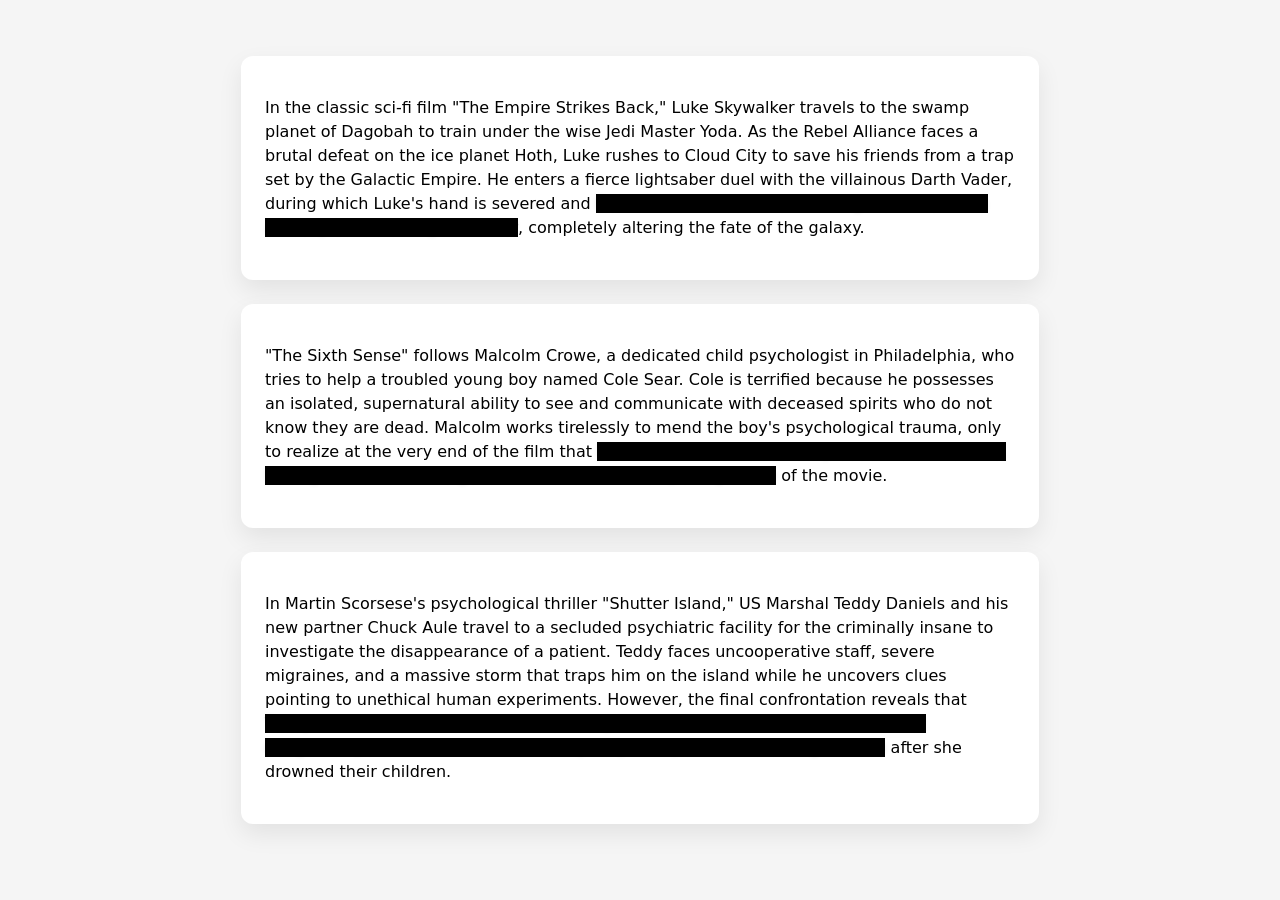
<file: Challenge-01-Spoiler Revealer/index.html>
<!DOCTYPE html>
<html lang="en">
<head>
    <meta charset="UTF-8">
    <meta name="viewport" content="width=device-width, initial-scale=1.0">
    <title>Document</title>
    <link rel="stylesheet" href="styles.css"><link>
</head>
<body>
    <div class="para">
        <p>
            In the classic sci-fi film "The Empire Strikes Back," Luke Skywalker travels to the swamp planet of Dagobah to train under the wise Jedi Master Yoda. 
            As the Rebel Alliance faces a brutal defeat on the ice planet Hoth, Luke rushes to Cloud City to save his friends from a trap set by the Galactic Empire. He enters a fierce lightsaber duel with the villainous Darth Vader, during which Luke's hand is severed and 
            <span class="spoiler">Darth Vader reveals the shocking truth that he is actually Luke's biological father</span>, completely altering the fate of the galaxy.
        </p>
    </div>
    <div class="para">
        <p>"The Sixth Sense" follows Malcolm Crowe, a dedicated child psychologist in Philadelphia, who tries to help a troubled young boy named Cole Sear. 
            Cole is terrified because he possesses an isolated, supernatural ability to see and communicate with deceased spirits who do not know they are dead.
            Malcolm works tirelessly to mend the boy's psychological trauma, only to realize at the very end of the film that
            <span class="spoiler">Malcolm himself was actually dead the entire time, having succumbed to a gunshot wound from the opening scene</span> of the movie.</p>
    </div>
    <div class="para">
        <p>In Martin Scorsese's psychological thriller "Shutter Island," US Marshal Teddy Daniels and his new partner Chuck Aule travel to a secluded psychiatric facility for the criminally insane to investigate the disappearance of a patient.
            Teddy faces uncooperative staff, severe migraines, and a massive storm that traps him on the island while he uncovers clues pointing to unethical human experiments. 
            However, the final confrontation reveals that 
            <span class="spoiler">Teddy is not a marshal at all, but is actually Andrew Laeddis, the institution's most dangerous patient who invented the mystery to cope with murdering his wife</span> after she drowned their children.</p>
    </div>
</body>
</html>
</file>
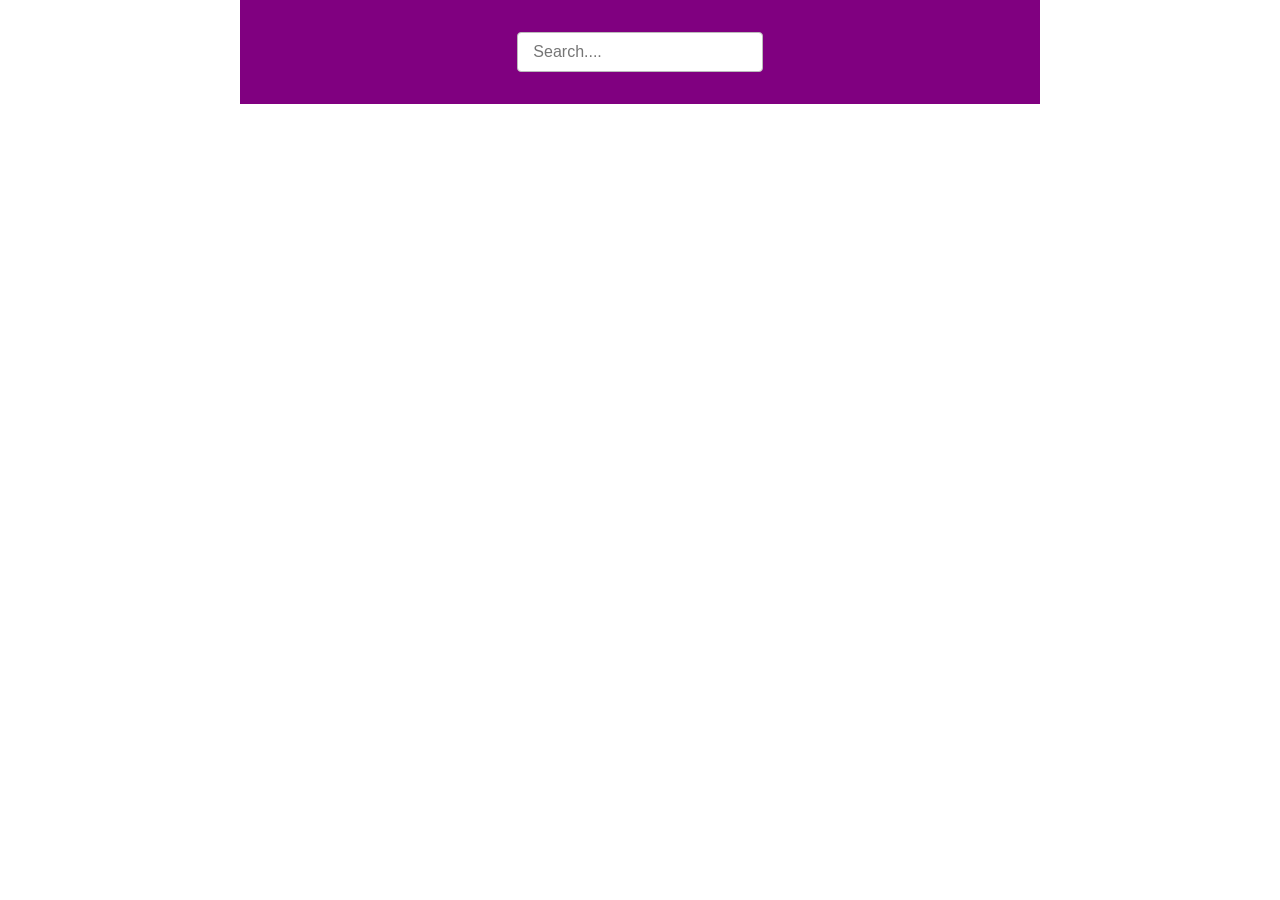
<file: Challenge-03-Expanding-Search-Bar/index.html>
<!DOCTYPE html>
<html lang="en">
<head>
    <meta charset="UTF-8">
    <meta name="viewport" content="width=device-width, initial-scale=1.0">
    <title>Document</title>
    <link rel="stylesheet" href="styles.css">
</head>
<body>
    <div class="container">
        <label for="search-field" class="hide">Search</label>
        <input
         id="search-field"
         class="search-bar"
         type="search"
         placeholder="Search...."
        
        >

    </div>
    
</body>
</html>
</file>
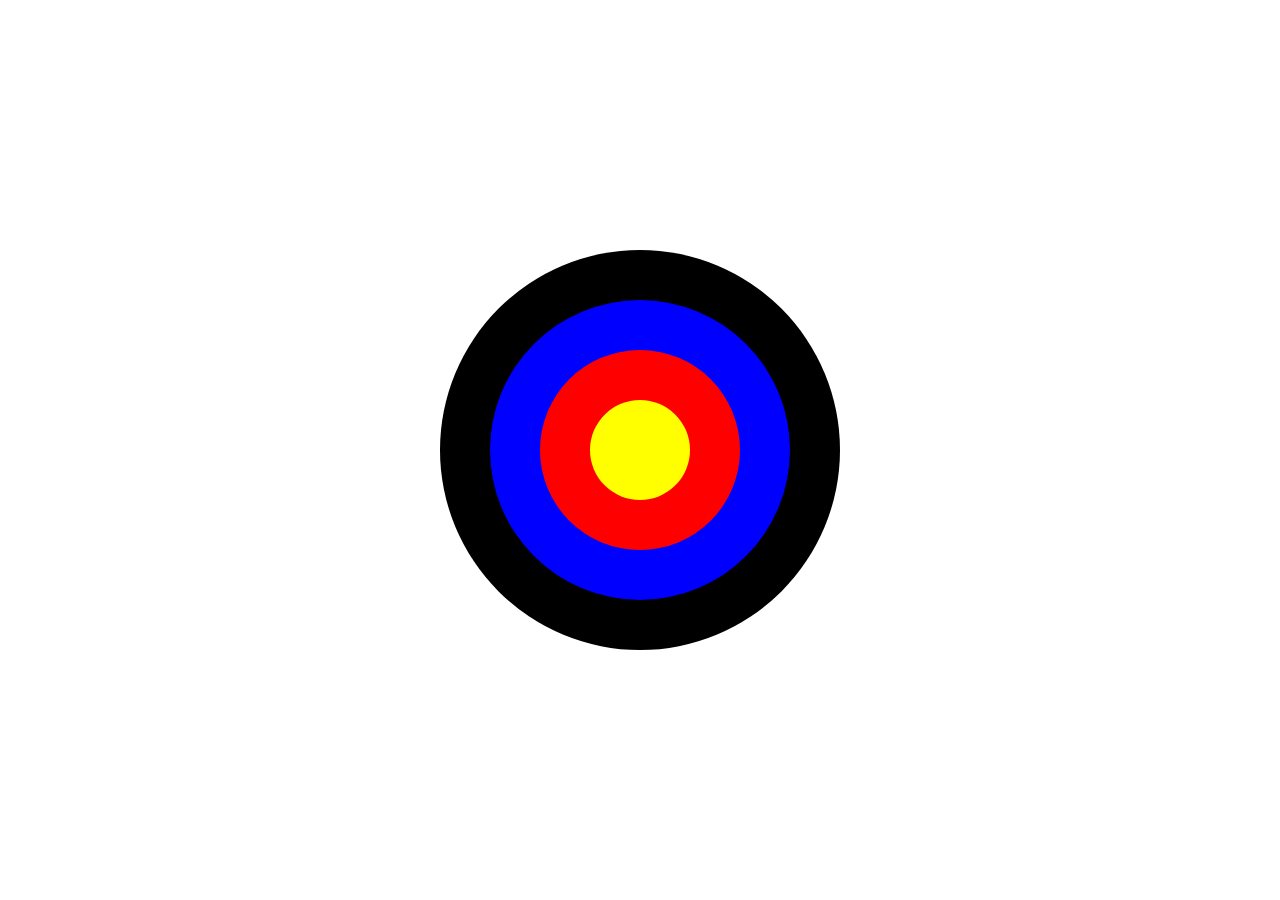
<file: Challenge-07-Archery-Target/index.html>
<!DOCTYPE html>
<html lang="en">
<head>
    <meta charset="UTF-8">
    <meta name="viewport" content="width=device-width, initial-scale=1.0">
    <title>Archery Target</title>
    <link rel="preconnect" href="https://fonts.googleapis.com">
    <link rel="preconnect" href="https://fonts.gstatic.com" crossorigin>
    <link href="https://fonts.googleapis.com/css2?family=Noto+Sans:wght@200;400;900&display=swap" rel="stylesheet">
    <link rel="stylesheet" href="styles.css">
</head>
<body>
   <div class="container">
    <div class="outer-circle">
        <div class="circle-2">
            <div class="circle-3">
               <div class="circle-4">

               </div>
            </div>
        </div>
    </div>
  </div> 
    
</body>
</html>
</file>
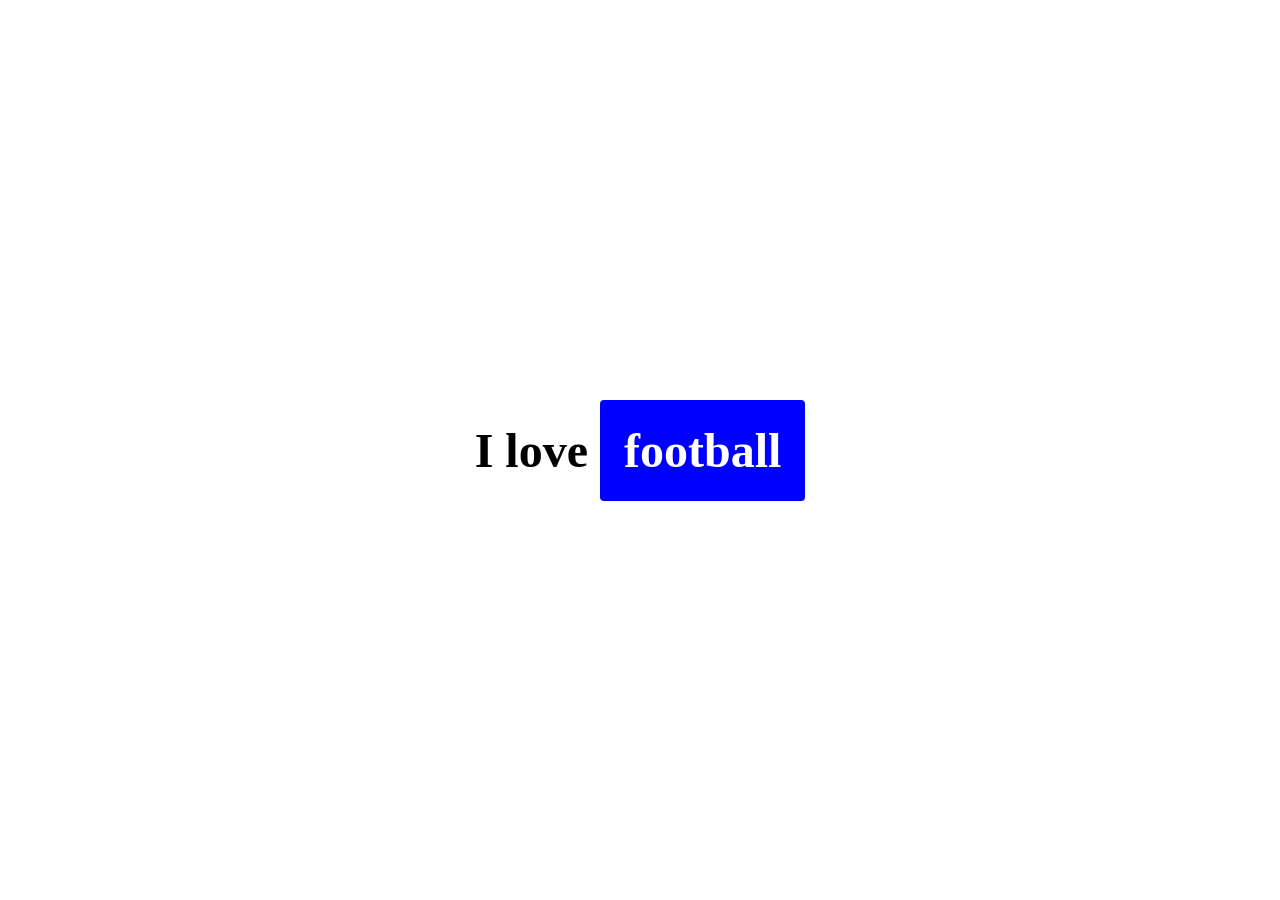
<file: Challenge-08-Word-Carousel/index.html>
<!DOCTYPE html>
<html lang="en">
<head>
    <meta charset="UTF-8">
    <meta name="viewport" content="width=device-width, initial-scale=1.0">
    <title>Word Carousel</title>
    <link rel="preconnect" href="https://fonts.googleapis.com">
    <link rel="preconnect" href="https://fonts.gstatic.com" crossorigin>
    <link href="https://fonts.googleapis.com/css2?family=Noto+Sans:wght@200;400;900&display=swap" rel="stylesheet">
    <link rel="stylesheet" href="styles.css">
</head>
<body>
    <div class="word-carousel">       
            <p>I love <span class="highlight"></span></p>

    </div>
</body>
</html>
</file>
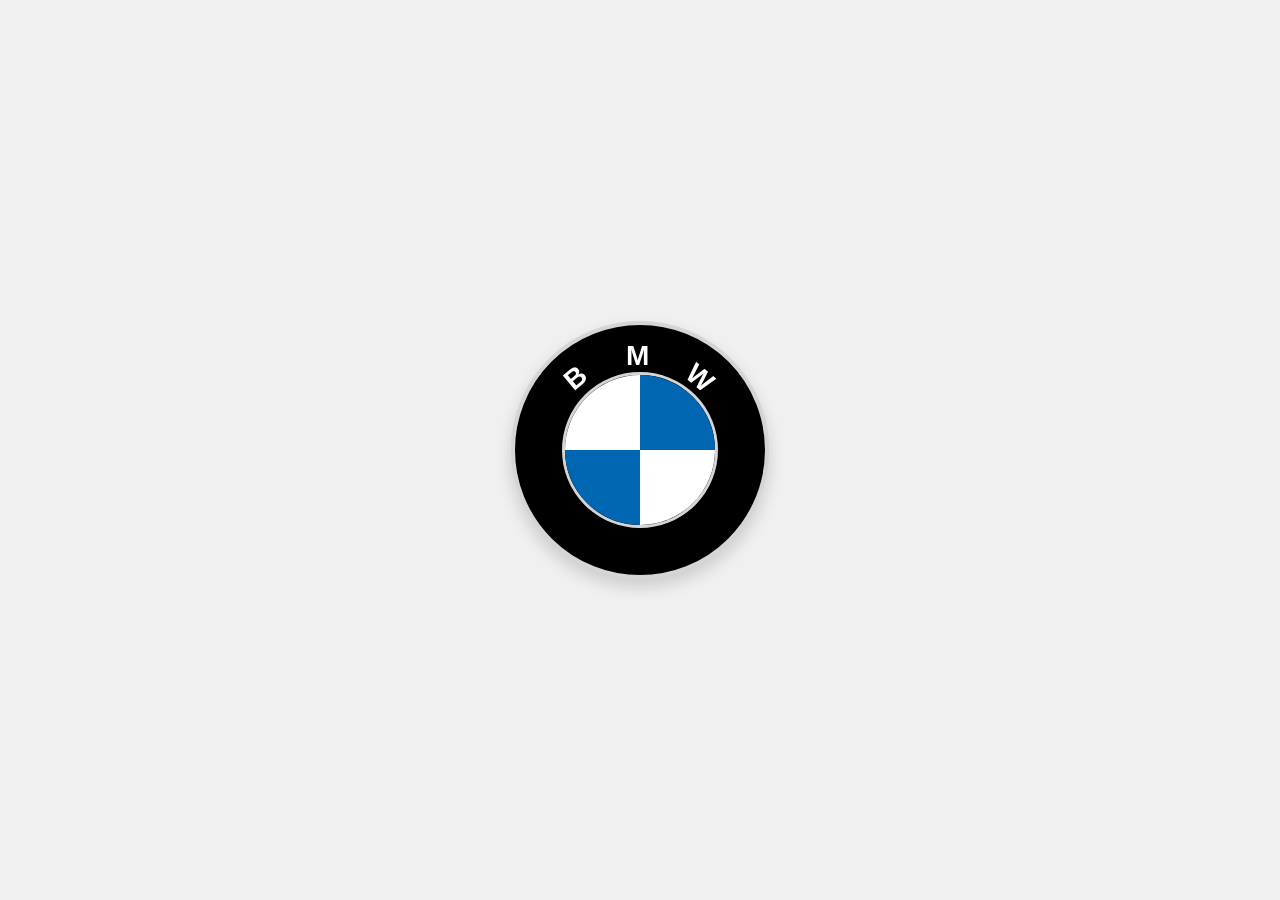
<file: Challenge-09-BMW-logo/index.html>
<!DOCTYPE html>
<html lang="en">

<head>
  <meta charset="UTF-8">
  <meta name="viewport" content="width=device-width, initial-scale=1.0"> 
  <link rel="preconnect" href="https://fonts.googleapis.com">
  <link rel="preconnect" href="https://fonts.gstatic.com" crossorigin>
  <link href="https://fonts.googleapis.com/css2?family=Noto+Sans:wght@200;400;900&display=swap" rel="stylesheet">
  <title>Hello, World!</title>
  <link rel="stylesheet" href="styles.css" />
</head>

<body>

  <div class="BMW-logo">

    <p class="BMW-logo-name letter-01">B</p>
    <p class="BMW-logo-name letter-02">M</p>
    <p class="BMW-logo-name letter-03">W</p>


    <div class="BMW-logo-inner-circle">
      <div class="BMW-logo-inner-circle-first-quarter"></div>
      <div class="BMW-logo-inner-circle-second-quarter"></div>
      <div class="BMW-logo-inner-circle-third-quarter"></div>
      <div class="BMW-logo-inner-circle-fourth-quarter"></div>
    </div>
  </div>



</body>

</html>
</file>
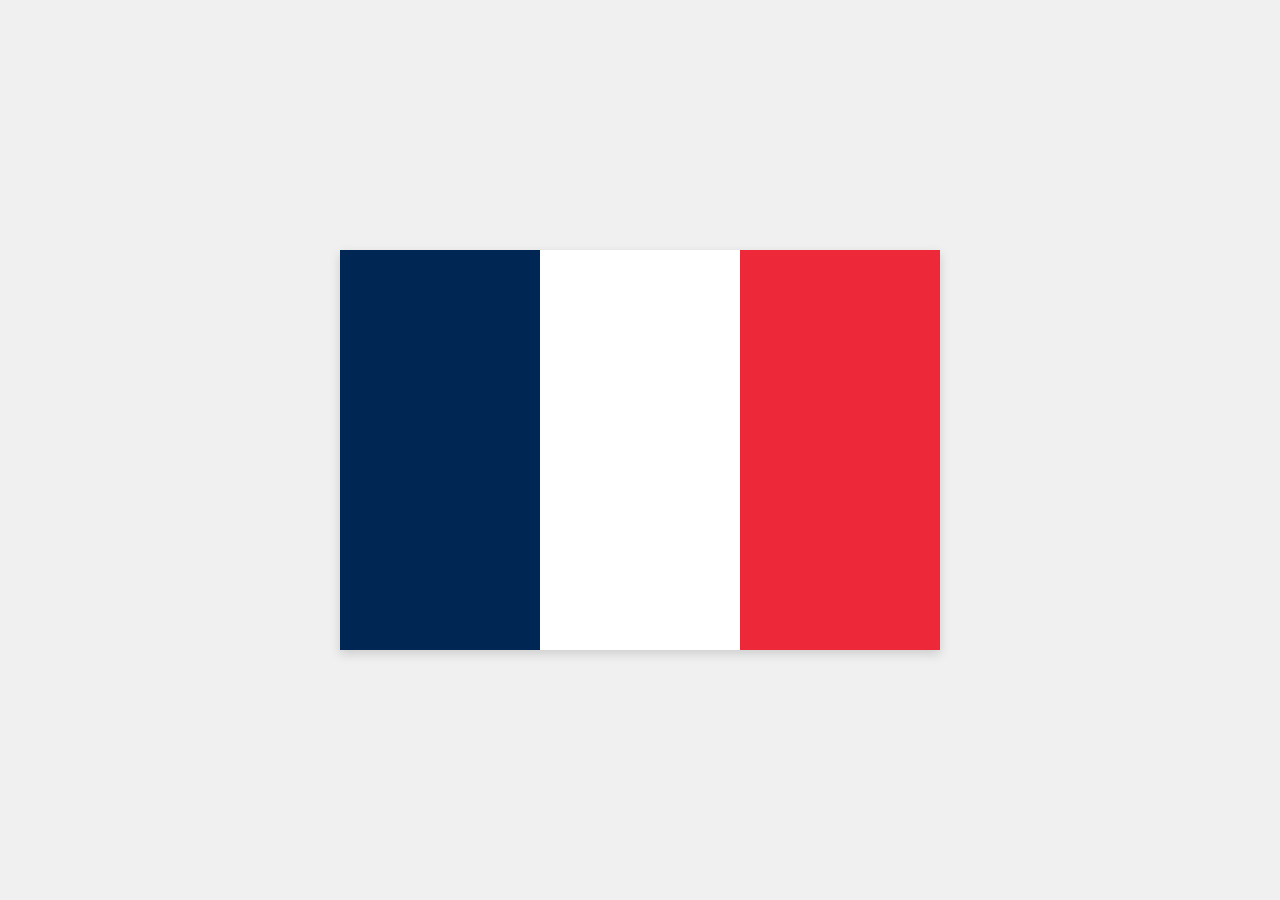
<file: Challenge-10-Flag-Of-France/index.html>
<!DOCTYPE html>
<html lang="en">
<head>
    <meta charset="UTF-8">
    <meta name="viewport" content="width=device-width, initial-scale=1.0">
    <title>Flag Of France</title>
    <link rel="preconnect" href="https://fonts.googleapis.com">
    <link rel="preconnect" href="https://fonts.gstatic.com" crossorigin>
    <link href="https://fonts.googleapis.com/css2?family=Noto+Sans:wght@200;400;900&display=swap" rel="stylesheet">
    <link rel="stylesheet" href="styles.css">
</head>
<body>
    <div class="france-flag">       
            <div class="left-part"></div>
            <div class="central-part"></div>
            <div class="right-part"></div>
    </div>
</body>
</html>
</file>
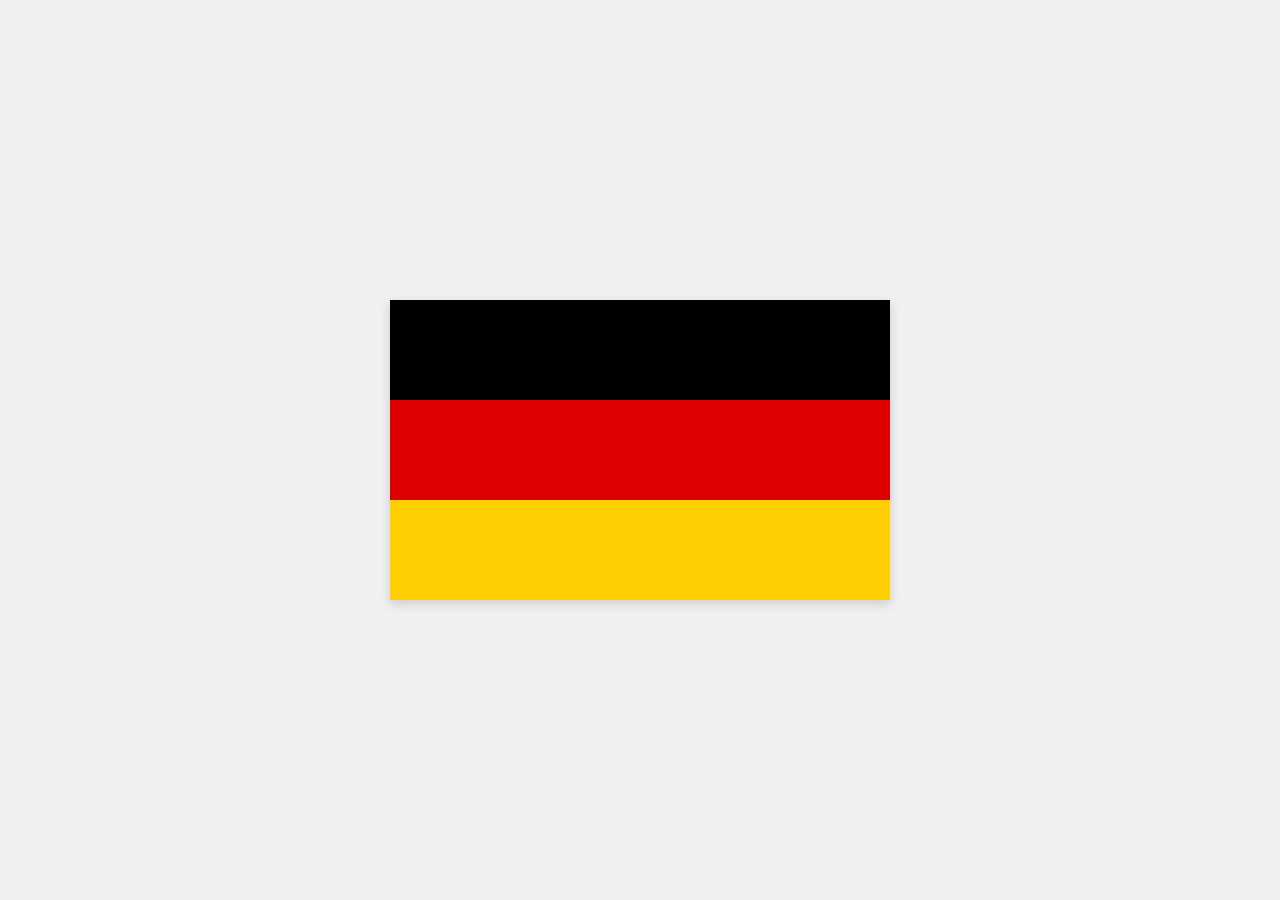
<file: Challenge-12-Flag-Of-Germany/index.html>
<!DOCTYPE html>
<html lang="en">
<head>
    <meta charset="UTF-8">
    <meta name="viewport" content="width=device-width, initial-scale=1.0">
    <title>Flag Of Germany</title>
    <link rel="preconnect" href="https://fonts.googleapis.com">
    <link rel="preconnect" href="https://fonts.gstatic.com" crossorigin>
    <link href="https://fonts.googleapis.com/css2?family=Noto+Sans:wght@200;400;900&display=swap" rel="stylesheet">
    <link rel="stylesheet" href="styles.css">
</head>
<body>
    <div class="germany-flag">       
            <div class="top-part"></div>
            <div class="central-part"></div>
            <div class="bottom-part"></div>
    </div>
</body>
</html>
</file>
<file: Challenge-01-Spoiler Revealer/styles.css>
:root{
    --spoiler-color:#000;
}

body {
    font-family: system-ui, -apple-system, Segoe UI, Roboto, Arial, sans-serif;
    background: #f5f5f5;
    margin: 0;
    padding: 2rem;
}

p{
    line-height: 1.5em;
}
.para{
    background: #fff;
    padding: 1.5rem;
    margin: 1.5rem auto;
    max-width: 750px;
    border-radius: 12px;
    box-shadow: 0 10px 25px rgba(0, 0, 0, 0.08);
    line-height: 1.7;
}

.spoiler{
    background-color: var(--spoiler-color);
    cursor: pointer;
    transition: all 0.4s ease;
    color: var(--spoiler-color);
    text-shadow: 0 0 5px rgba(0,0,0,0.2);
}
.spoiler:hover{
   background-color: transparent;
   color: inherit;
}

/* A more modern way to blur effects -Eg- In Netflix and Reddit. */

/* .spoiler {
    filter: blur(5px);
    cursor: pointer;
    transition: filter 0.3s ease;
}

.spoiler:hover {
    filter: blur(0);
} */
</file>
<file: Challenge-03-Expanding-Search-Bar/styles.css>
html,body{
    margin: 0;
    padding: 0;
}


:root {
    --search-border: #bbb;
    --search-focus-border: #3a71ca;
}

.container{
    display: flex;
    justify-content: center;
    align-items: center;
    width: 80%; 
    max-width: 800px;
    min-width: 320px;
    padding: 2em;
    margin: auto;
    box-sizing: border-box;
    background: purple;
}

.search-bar{
    width: calc(100% / 3);
    padding: 10px 15px;
    font-size: 16px;
    line-height: 2px;
    border-radius: 4px;
    border: 1px solid var(--search-border);
    outline: none;          
    box-sizing: border-box; 
    transition: all 0.3s ease;
}

.search-bar::placeholder{
    font-weight: 200;
}

.search-bar:focus{
    width: 100%;
    border-color: var(--search-focus-border); 
    
}
.search-bar:focus::placeholder{
    color: transparent;
}

.hide{
    position: absolute !important;
    width: 1px !important;
    height: 1px !important;
    padding: 0 !important;
    margin: -1px !important;
    overflow: hidden !important;
    clip: rect(0, 0, 0, 0) !important;
    white-space: nowrap !important;
    border: 0 !important;
}
</file>
<file: Challenge-07-Archery-Target/styles.css>
:root{
    --bg-color:#FFF;
    --outer-circle-color:black;
    --circle-2-color:blue;
    --circle-3-color:red;
    --circle-4-color:yellow;
}

*{
    box-sizing: border-box;
}

html,body{
    margin:0;
    padding:0;
    background: var(--bg-color);  
}

.container{
    display: flex;
    justify-content: center;
    align-items: center;
    height: 100vh;
    background-color: var(--bg-color);
    
}

.outer-circle{
    height:400px ;
    width:400px;
    background-color: var(--outer-circle-color);
    border-radius: 50%;
    position: relative;
}
.circle-2,.circle-3,.circle-4{
    position: absolute;
    top:50%;
    left:50%;
    transform: translate(-50%,-50%);
    border-radius: 50%;
}
.circle-2{
     height:300px ;
    width:300px;
    background-color: var(--circle-2-color);   
}

.circle-3{
    height:200px ;
    width:200px;
    background-color: var(--circle-3-color);
}

.circle-4{
    height:100px ;
    width:100px;
    background-color: var(--circle-4-color);
}

/* Another Alternative Way */
/* If nested hierarchically in HTML, this is all you need for centering! */

/* .outer-circle, .circle-2, .circle-3,.circle-4 {
    display: flex;
    justify-content: center;
    align-items: center;
    border-radius: 50%;
} */
</file>
<file: Challenge-08-Word-Carousel/styles.css>
:root{
    --bg-color:#FFF;
}

*{
    box-sizing: border-box;
}

html,body{
    margin:0;
    padding:0;
    background: var(--bg-color);  
}

.word-carousel{
    display: flex;
    justify-content: center;
    align-items: center;
    height: 100vh;
    background-color: var(--bg-color);
    font-size: 3em;
    font-weight: 700;
    flex-direction: column;
    
}
.highlight::after{
    background-color: blue;
    color: var(--bg-color);
    padding: .5em;
    border-radius: 4px;
    content: "football";
    animation: carousel 6s infinite;

}


@keyframes carousel{

    0%,100%{
       content:"football";
    }

    25%{
       content:"Coding";
    }

    50%{
        content:"Food";
    }

    75%{
        content:"Travelling";
    }
}
</file>
<file: Challenge-09-BMW-logo/styles.css>
/* Center the logo on the screen */
body {
  margin: 0;
  height: 100vh;
  display: flex;
  justify-content: center;
  align-items: center;
  background-color: #f0f0f0;
  font-family: "Helvetica Neue", Helvetica, Arial, sans-serif;
}

/* Outer black ring with silver border */
.BMW-logo {
  position: relative;
  width: 250px;
  height: 250px;
  background-color: #000000;
  border-radius: 50%;
  border: 4px solid #d5d5d5;
  box-shadow: 0 8px 16px rgba(0, 0, 0, 0.15);
}

/* Inner checkered circle wrapper */
.BMW-logo-inner-circle {
  position: absolute;
  top: 50%;
  left: 50%;
  transform: translate(-50%, -50%);
  width: 150px;
  height: 150px;
  border-radius: 50%;
  border: 3px solid #d5d5d5;
  overflow: hidden;
  display: grid;
  grid-template-columns: 1fr 1fr;
  grid-template-rows: 1fr 1fr;
}

/* Checkerboard quadrants */
.BMW-logo-inner-circle-first-quarter,
.BMW-logo-inner-circle-fourth-quarter {
  background-color: #ffffff;
}

.BMW-logo-inner-circle-second-quarter,
.BMW-logo-inner-circle-third-quarter {
  background-color: #0066b2; /* Official BMW Blue */
}

/* Text positioning wrapper */
.BMW-logo-name {
  position: absolute;
  font-weight: 900;
  font-size: 28px;
  color: #ffffff;
  margin: 0;
  height: 110px; /* Radius from center to text track */
  transform-origin: bottom center;
  left: calc(50% - 14px); /* Center the 28px wide text box */
  top: 15px;
}

/* Curve the text along the top arc */
.letter-01 { transform: rotate(-40deg); }
.letter-02 { transform: rotate(0deg); }
.letter-03 { transform: rotate(40deg); }
</file>
<file: Challenge-10-Flag-Of-France/styles.css>
:root{
    --bg-color:#f0f0f0;
    --official-france-blue-color: #002654 ;
    --official-france-white-color:#FFFFFF;
    --official-france-Red-color:#ED2939;
}

*{
    box-sizing: border-box;
}

html,body{
    margin:0;
    padding:0;
    background: var(--bg-color); 
    display:flex;
    justify-content:center;
    align-items: center;  
    height: 100vh;
}

.france-flag{
 display: flex;
 flex-direction: row;
 height: 400px;
 width: 600px;
 justify-content: center;
 align-items: center;
 box-shadow: 0 4px 10px rgba(0, 0, 0, 0.15);

}
.left-part,.central-part,.right-part{
 /* height: 400px;
 width: calc(400px*(2/3)); */
 height: 100%;
 flex: 1;
}

.left-part{
 background-color: var(--official-france-blue-color);
 
}

.central-part{
 background-color: var(--official-france-white-color);
 
}
.right-part{
 background-color: var(--official-france-Red-color);

}
</file>
<file: Challenge-12-Flag-Of-Germany/styles.css>
:root{
    --bg-color:#f0f0f0;
    --official-germany-black-color: #000000 ;
    --official-germany-red-color:#DD0000;
    --official-germany-yellow-color:#FFCE00;
}

*{
    box-sizing: border-box;
}

html,body{
    margin:0;
    padding:0;
    background: var(--bg-color); 
    display:flex;
    justify-content:center;
    align-items: center;  
    height: 100vh;
}

.germany-flag{
    display: grid;
    grid-template-rows: repeat(3,1fr);
    height: 300px;
    width: 500px; 
    box-shadow: 0 4px 10px rgba(0, 0, 0, 0.15);
}

.top-part{
  background-color: var(--official-germany-black-color);
}


.central-part{
  background-color: var(--official-germany-red-color);
}

.bottom-part{
  background-color: var(--official-germany-yellow-color);
}
</file>
